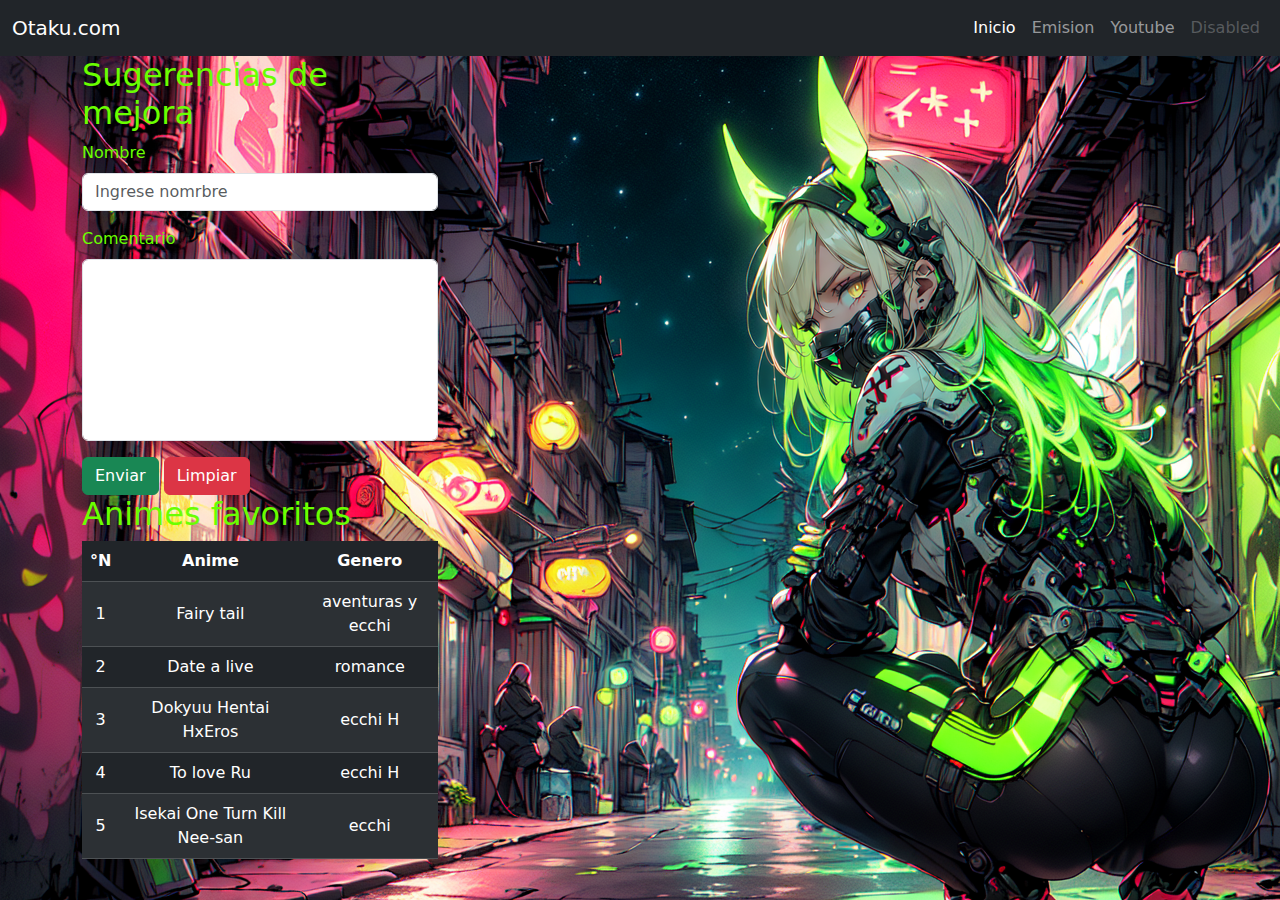
<file: index.html>
<!DOCTYPE html>
<html lang="en">
<head>
    <meta charset="UTF-8">
    <meta name="viewport" content="width=device-width, initial-scale=1.0">
    <title>Otaku.com</title>
    <link rel="stylesheet" href="estilo.css">
    <link href="https://cdn.jsdelivr.net/npm/bootstrap@5.3.3/dist/css/bootstrap.min.css" rel="stylesheet" integrity="sha384-QWTKZyjpPEjISv5WaRU9OFeRpok6YctnYmDr5pNlyT2bRjXh0JMhjY6hW+ALEwIH" crossorigin="anonymous"> 
</head>
<body>
    <nav class="navbar navbar-expand-lg navbar-dark bg-dark">
        <div class="container-fluid">
          <a class="navbar-brand" href="#">Otaku.com</a>
          <button class="navbar-toggler" type="button" data-bs-toggle="collapse" data-bs-target="#navbarNavAltMarkup" aria-controls="navbarNavAltMarkup" aria-expanded="false" aria-label="Toggle navigation">
            <span class="navbar-toggler-icon"></span>
          </button>
          <div class="collapse navbar-collapse" id="navbarNavAltMarkup">
            <div class="navbar-nav ms-auto">
              <a class="nav-link active" aria-current="page" href="#">Inicio</a>
              <a class="nav-link" href="#">Emision</a>
              <a class="nav-link" href="#">Youtube</a>
              <a class="nav-link disabled" aria-disabled="true">Disabled</a>
            </div>
          </div>
        </div>
      </nav>

    <div class="container" my-20>
        <div class="row">
            <div class="col-sm-12 col-md-4 col-lg-4 col-xl-4"><!--Creacion de Opinon de Usuario-->
                <h2 class="titulo1">Sugerencias de mejora</h2>

                <form action="/Otaku.com" method="post" class="formulario">
                    <div class="mb-3">
                        <label for="Nombre" class="form-label">Nombre</label>
                        <input type="text" class="form-control" id="Nombre" placeholder="Ingrese nomrbre">
                      </div>
                      <div class="mb-3">
                        <label for="Comentario" class="form-label">Comentario</label>
                        <textarea class="form-control" id="Comentario" rows="7"></textarea>
                      </div>
                      <button type="submit" class="btn btn-success">Enviar</button>
                      <button type="submit" class="btn btn-danger">Limpiar</button>
                      <!--<button type="button" class="btn btn-success">Enviar</button>
                      <button type="button" class="btn btn-danger">Limpiar</button>-->
                </form>

            
            <div class="col-sm-12 col-md-12 col-lg-12 col-xl-12"><!--Creacion de la tabla---->
                <h2 class="titulo">Animes favoritos</h2>
                <table class="table table-dark table-striped">
                    <thead>
                        <th class="centrado">°N</th>
                        <th class="centrado">Anime</th>
                        <th class="centrado">Genero</th>
                    </thead>

                    <tbody>
                        <tr>
                            <td class="centrado">1</td>
                            <td class="centrado">Fairy tail</td>
                            <td class="centrado">aventuras y ecchi</td>
                        </tr>

                        <tr>
                            <td class="centrado">2</td>
                            <td class="centrado">Date a live</td>
                            <td class="centrado">romance</td>
                        </tr>

                        <tr>
                            <td class="centrado">3</td>
                            <td class="centrado">Dokyuu Hentai HxEros</td>
                            <td class="centrado">ecchi H</td>
                        </tr>

                        <tr>
                            <td class="centrado">4</td>
                            <td class="centrado">To love Ru</td>
                            <td class="centrado">ecchi H</td>
                        </tr>

                        <tr>
                            <td class="centrado">5</td>
                            <td class="centrado">Isekai One Turn Kill Nee-san </td>
                            <td class="centrado">ecchi</td>
                        </tr>


                        

                    </tbody>
                </table>
    </div>
</body>
</html>
</file>
<file: estilo.css>
body{
    background-image: url(Image/pixai-1655847210173161038-Cyberpunk\ Slums.png);
}

.centrado{
    text-align: center;
    vertical-align: middle;
}


.titulo{
    color: rgb(106, 255, 0);
}

.titulo1{
    color: rgb(106, 255, 0);
}

.formulario{
    color: rgb(106, 255, 0);
}

#Comentario{
    resize: none;
    
}
</file>
